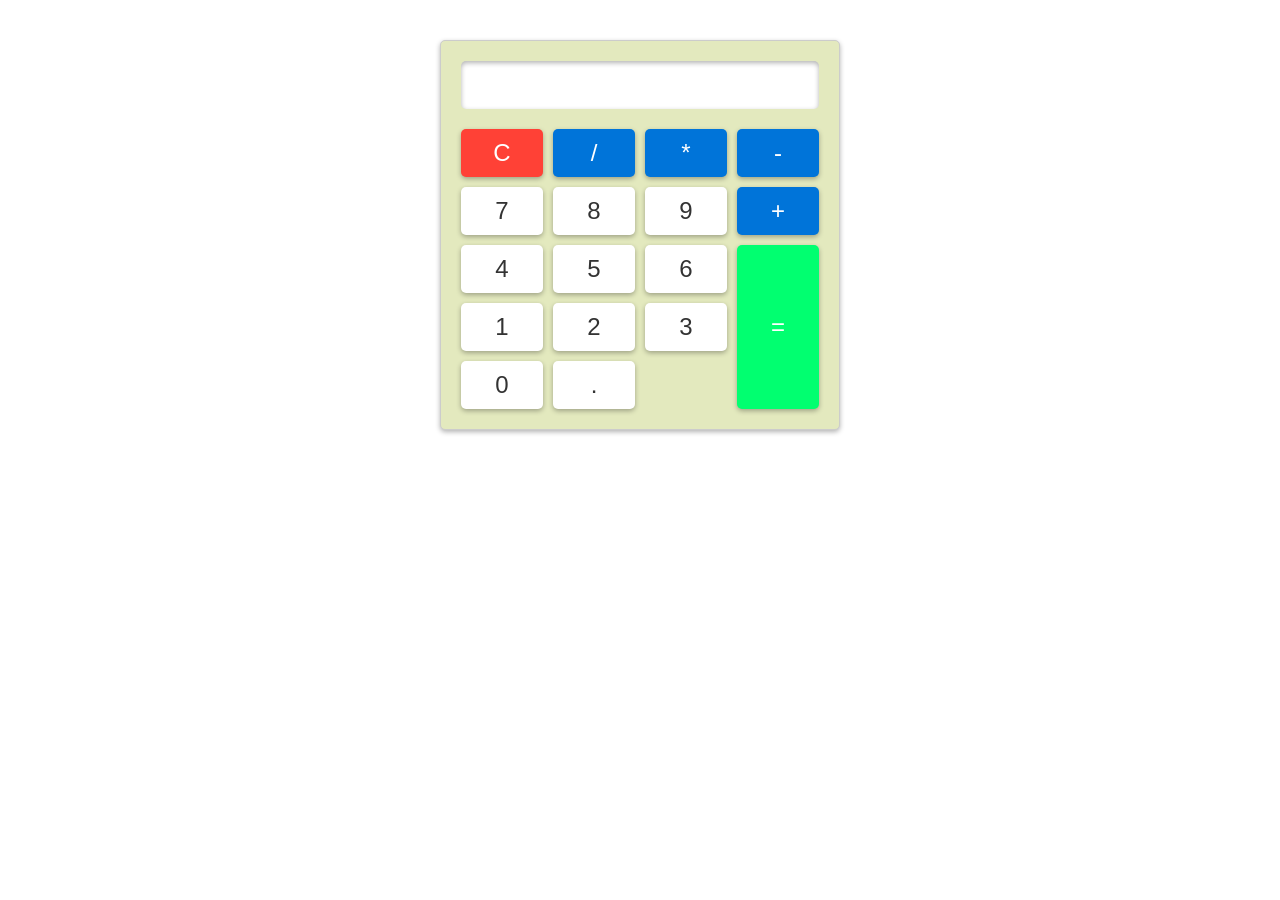
<file: Basic-calculator/index.html>
<!DOCTYPE html>
<html lang="en">
<head>
    <meta charset="UTF-8">
    <meta name="viewport" content="width=device-width, initial-scale=1.0">
    <title>Basic Calculator</title>
    <link rel="stylesheet" href="style.css">
</head>
<body>
    <div class="calculator">
        <input type="text" id="result" readonly>
        <div class="buttons">
            <button class="clear">C</button>
            <button class="operator">/</button>
            <button class="operator">*</button>
            <button class="operator">-</button>
            <button class="number">7</button>
            <button class="number">8</button>
            <button class="number">9</button>
            <button class="operator">+</button>
            <button class="number">4</button>
            <button class="number">5</button>
            <button class="number">6</button>
            <button class="equals">=</button>
            <button class="number">1</button>
            <button class="number">2</button>
            <button class="number">3</button>
            <button class="number">0</button>
            <button class="decimal">.</button>
        </div>
    </div>
    <script src="index.js"></script>
</body>
</html>
</file>
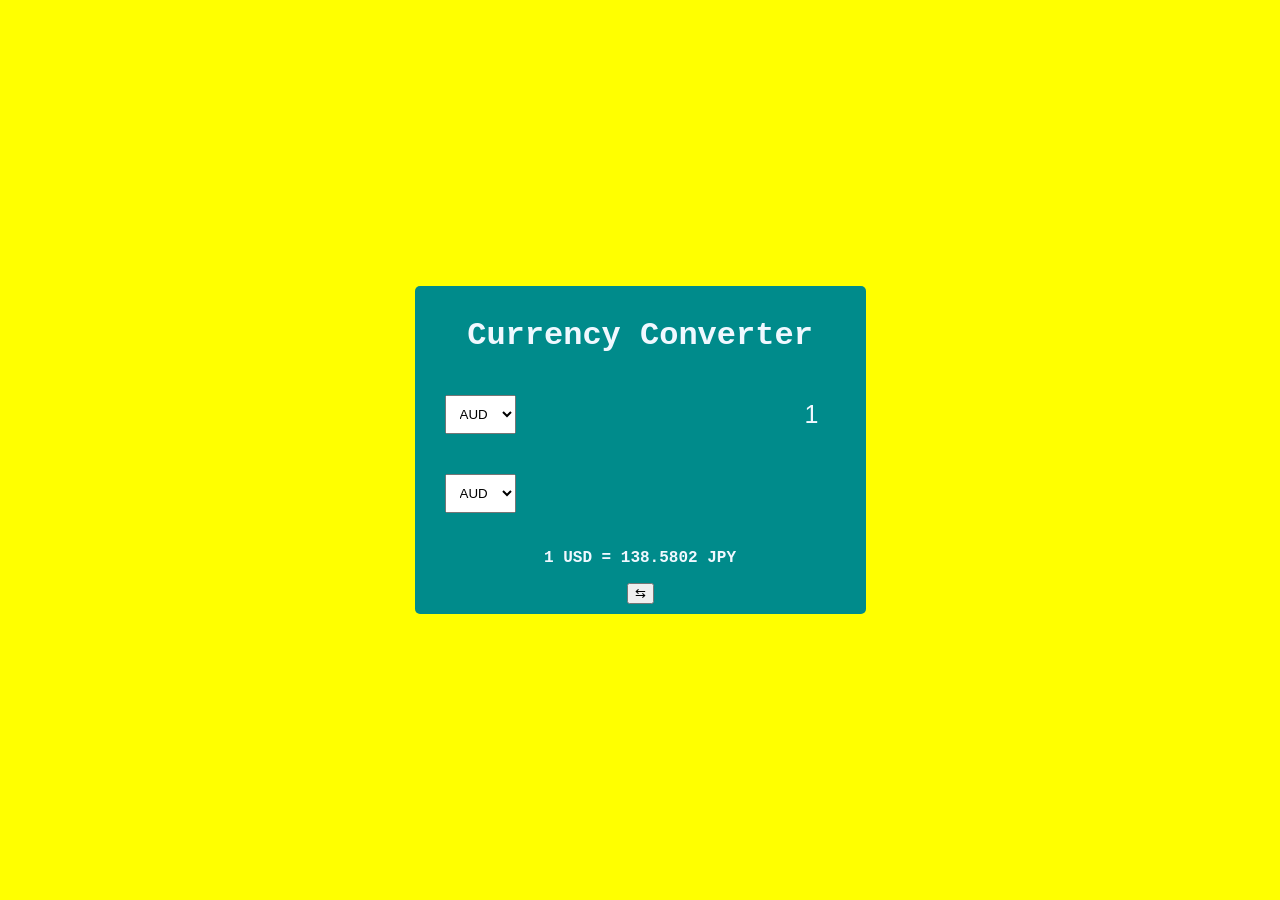
<file: Currency-converter/index.html>
<!DOCTYPE html>
<html lang="en">
<head>
    <meta charset="UTF-8">
    <meta name="viewport" content="width=device-width, initial-scale=1.0">
    <link rel="stylesheet" href="style.css">
    <title>Currency Converter</title>
</head>
<body>
    <div class="container">
        <h1>Currency Converter</h1>
        <div class="currency-container">
            <select id="currency-first">
            <option value="AUD">AUD</option>
            <option value="CAD">CAD</option>
            <option value="EUR">EUR</option>
            <option value="GBP">GBP</option>
            <option value="INR">INR</option>
            <option value="JPY">JPY</option>
            <option value="USD">USD</option>
            </select>
            <input type="number" id="worth-first" value="1" min="1">
        </div>
        <div class="currency-container">
            <select id="currency-second">
            <option value="AUD">AUD</option>
            <option value="CAD">CAD</option>
            <option value="EUR">EUR</option>
            <option value="GBP">GBP</option>
            <option value="INR">INR</option>
            <option value="JPY">JPY</option>
            <option value="NOK">NOK</option>
            <option value="USD">USD</option>
            </select>
            <input type="number" id="worth-second" disabled>
        </div>
        <p class="exchange-rate" id="exchange-rate">1 USD = 138.5802 JPY</p>
        <button id="swap-btn">⇆</button>
    </div>
    <script src="index.js"></script>
</body>
</html>
</file>
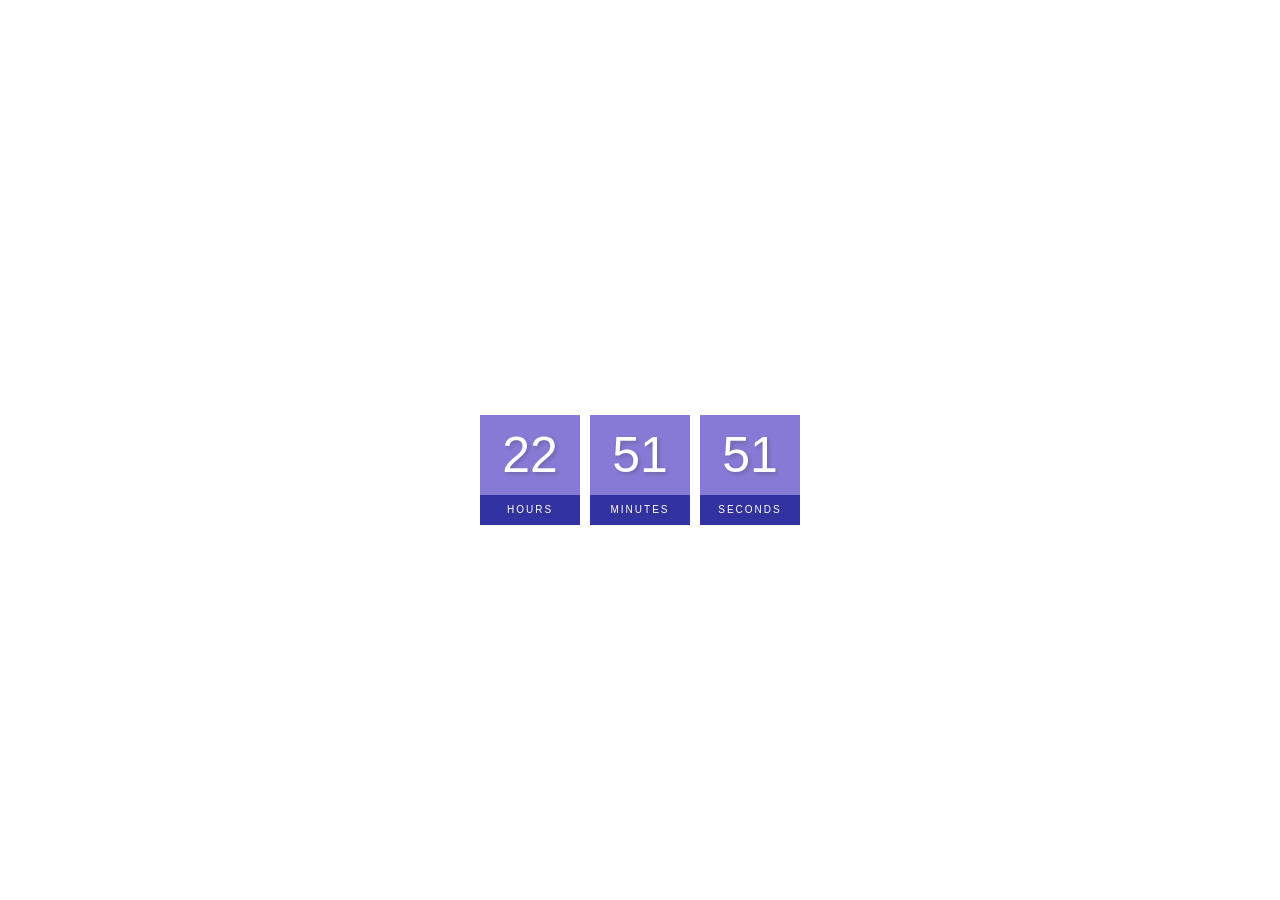
<file: Digital clock/index.html>
<!DOCTYPE html>
<html lang="en">
<head>
    <meta charset="UTF-8">
    <meta name="viewport" content="width=device-width, initial-scale=1.0">
    <title>Digital Clock</title>
    <link rel="stylesheet" href="style.css">
    <script src="script.js" defer></script>
</head>
<body>
    <h2>Digital Clock</h2>
    <div class="clock">
        <div>
            <span id="hour">00</span>
            <span class="text">Hours</span>
        </div>
        <div>
            <span id="minutes">00</span>
            <span class="text">Minutes</span>
        </div>
        <div>
            <span id="seconds">00</span>
            <span class="text">Seconds</span>
        </div>
    </div>
</body>
</html>
</file>
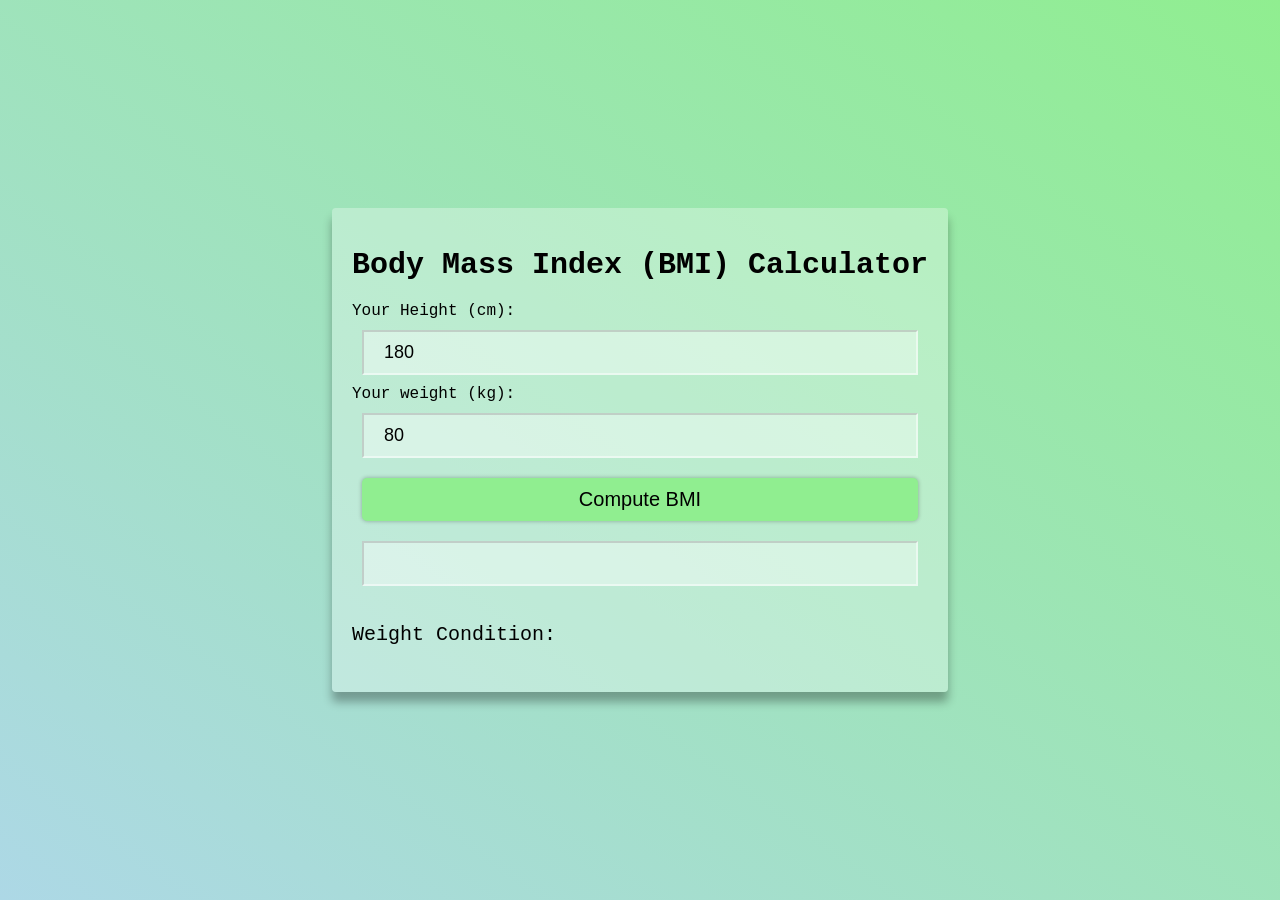
<file: Modern-BMI-calculator/index.html>
<!DOCTYPE html>
<html lang="en">
<head>
    <meta charset="UTF-8">
    <meta name="viewport" content="width=device-width, initial-scale=1.0">
    <title>BMI Calculator</title>
    <link rel="stylesheet" href="style.css">
</head>
<body>
    <div class="container">
        <h1 class="heading">Body Mass Index (BMI) Calculator</h1>
        Your Height (cm):
        <input type="number" class="input" id="height" value="180" placeholder="Enter your height in cm"> 
        Your weight (kg):
        <input type="number" class="input" id="weight" value="80" placeholder="Enter your weight in kg">
        <button class="btn" id="btn">Compute BMI</button>
        <input disabled type="text" class="input" id="bmi-result"> 
        <h4 class="info-text">Weight Condition:
        <span id="weight-condition"></span></h4>
    </div>
    <script src="index.js"></script>
</body>
</html>
</file>
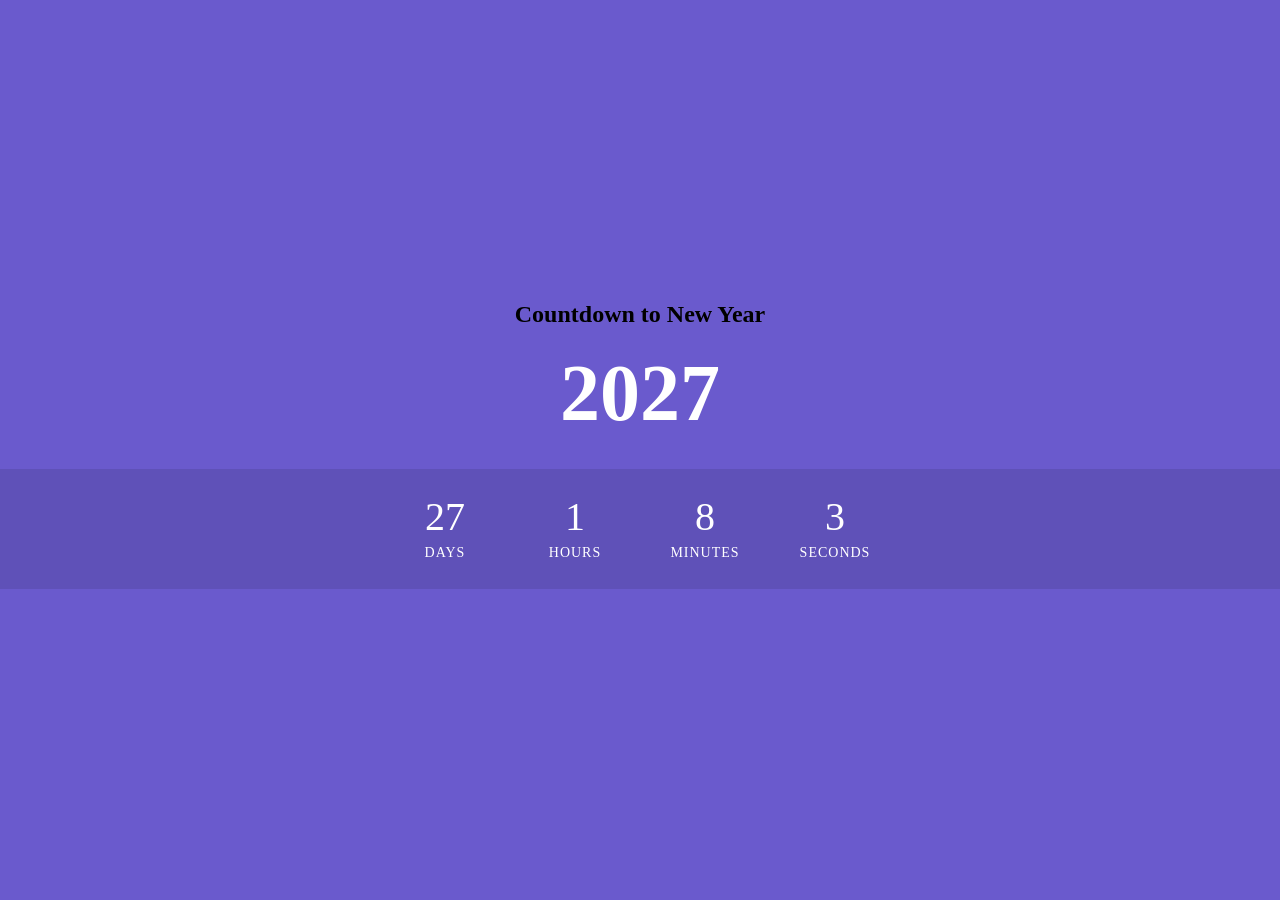
<file: New-year-countdown/index.html>
<!DOCTYPE html>
<html lang="en">
<head>
    <meta charset="UTF-8">
    <meta name="viewport" content="width=device-width, initial-scale=1.0">
    <title>New Year Countdown</title>
    <link rel="stylesheet" href="style.css">
</head>
<body>
    <h2>Countdown to New Year</h2>
    <div class="year">2027</div>
    <div class="countdown">
        <div id="day">00</div>
        <div id="hour">00</div>
        <div id="minute">00</div>
        <div id="second">00</div>
    </div>
    <script src="index.js"></script>
</body>
</html>
</file>
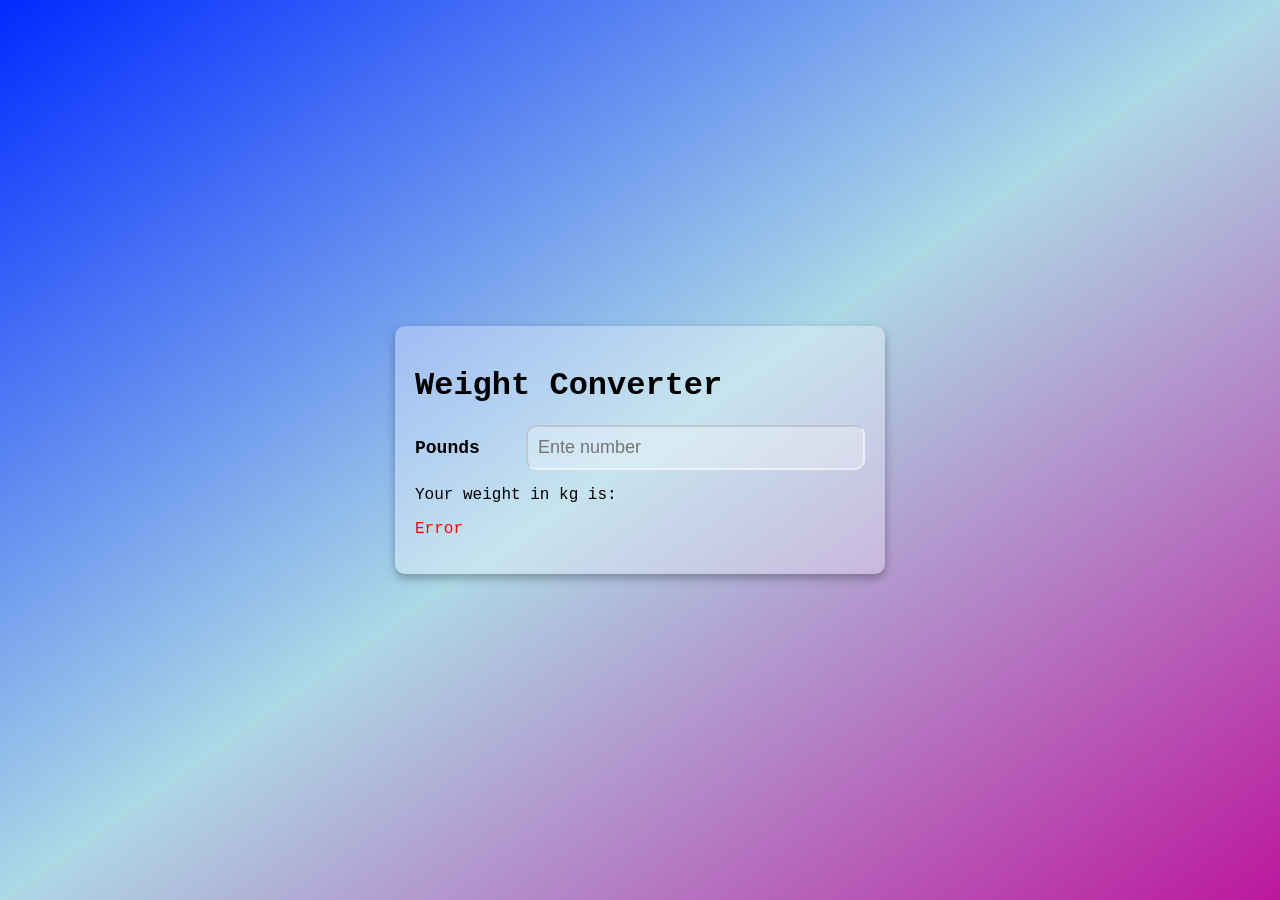
<file: Weight converter/index.html>
<!DOCTYPE html>
<html lang="en">
<head>
    <meta charset="UTF-8">
    <meta name="viewport" content="width=device-width, initial-scale=1.0">
    <title>Weight Converter</title>
    <link rel="stylesheet" href="style.css">
</head>
<body>
    <div class="container">
        <h1 class="heading">Weight Converter</h1>
        <div class="input-container">
            <label for="Pounds">Pounds</label>
            <input type="number" id="input" class="input" step=".1" placeholder="Ente number">
        </div>
        <p>Your weight in kg is: <span id="result"></span></p>
        <p class="error" id="error">Error</p>
    </div>
    <script src="index.js"></script>
    <a href="http://"></a>
</body>
</html>
</file>
<file: Basic-calculator/style.css>
*{
    box-sizing: border-box;
    margin: 0;
}

.calculator{
    background-color: #e3e9be;
    padding: 20px;
    max-width: 400px;
    margin: 0 auto;
    border: solid 1px #ccc;
    box-shadow: 0 2px 5px rgba(0, 0, 0, 0.3);
    border-radius: 5px;
    margin-top: 40px;
}

#result{
    width: 100%;
    padding: 10px;
    font-size: 24px;
    border: none;
    box-shadow: 0 2px 5px rgba(0, 0, 0, 0.3)inset;
    border-radius: 5px;
}

.buttons{
    display: grid;
    grid-template-columns: repeat(4, 1fr);
    grid-gap: 10px;
    margin-top: 20px;
}

button{
    padding: 10px;
    font-size: 24px;
    border: none;
    box-shadow: 0 2px 5px rgba(0, 0, 0, 0.3);
    border-radius: 5px;
    cursor: pointer;
    transition: background-color 0.3s ease;
}


button:hover{
    background-color: #ddd;
}

.clear{
    background-color: #ff4136;
    color: #fff;
}

.number, .decimal{
    background-color: #fff;
    color: #333;

}

.operator{
   background-color: #0074d9;
   color: #fff; 
}

.equals{
    background-color: #01ff70;
    grid-row: span 3;
    color: #fff;
}
</file>
<file: Currency-converter/style.css>
body{
    background-color: yellow;
    display: flex;
    height: 100vh;
    justify-content: center;
    align-items: center;
    font-family: 'Courier New', Courier, monospace;
    margin: 0;
    padding: 0; 
}

.container{
    background-color: darkcyan;
    color: aliceblue;
    padding: 10px;
    border-radius: 5px;
    text-align: center;
}


.currency-container{
    padding: 20px;
    display: flex;
    justify-content: space-between;
}

.currency-container select{
    padding: 10px;
}

.currency-container input{
    border: 0;
    background: transparent;
    font-size: 25px;
    text-align: right;
    color: aliceblue;
}

.exchange-rate{
    font-size: 16px;
    font-weight: 600;
}

select:focus,
input:focus{
    outline: 0;
}
</file>
<file: Digital clock/style.css>
body {
    margin: 0;
    font-family: sans-serif;
    display: flex;
    flex-direction: column;
    align-items: center;
    height: 100vh;
    justify-content: center;
    background: url(https://images.unsplash.com/photo-1499002238440-d264edd596ec?q=80&w=1170&auto=format&fit=crop&ixlib=rb-4.1.0&ixid=M3wxMjA3fDB8MHxwaG90by1wYWdlfHx8fGVufDB8fHx8fA%3D%3D);
    background-size: cover;
    overflow: hidden;
}

h2 {
    text-transform: uppercase;
    letter-spacing: 4px;
    font-size: 14px;
    text-align: center;
    color: white;
}

.clock {
    display: flex;
}

.clock div {
    margin: 5px;
    position: relative;
}

.clock span {
    width: 100px;
    height: 80px;
    background-color: slateblue;
    opacity: 80%;
    color: white;
    display: flex;
    justify-content: center;
    align-items: center;
    font-size: 50px;
    text-shadow: 2px 2px 4px rgba(0, 0, 0, 0.3);
}

.clock .text {
    height: 30px;
    font-size: 10px;
    text-transform: uppercase;
    letter-spacing: 2px;
    background: darkblue;
    opacity: 0.8;
}
</file>
<file: Modern-BMI-calculator/style.css>
body{
    margin: 0;
    background: linear-gradient(to left bottom, lightgreen, lightblue);
    display: flex;
    min-height: 100vh;
    justify-content: center;
    align-items: center;
    font-family: 'Courier New', Courier, monospace;
}

.container{
    background-color: rgba(255, 255, 255, .3);
    padding: 20px;
    display: flex;
    flex-direction: column;
    border-radius: 4px;
    box-shadow: 0 10px 10px rgba(0, 0, 0, .3);
    margin: 5px;
}

.heading{
    font-size: 30px;
}

.input{
    padding: 10px 20px;
    font-size: 18px;
    background: rgba(255, 255, 255, .4);
    border-color: rgba(255, 255, 255, .5);
    margin: 10px;
}

.btn{
    background-color: lightgreen;
    border: none;
    padding: 10px 20px;
    border-radius: 5px;
    margin: 10px;
    font-size: 20px;
    box-shadow: 0 0 4px rgba(0, 0, 0, .3);
    cursor: pointer;
}

.btn:hover{
    box-shadow: 0 0 8px rgba(0, 0, 0, .3);
    transition: all 300ms ease;
}

.info-text{
    font-size: 20px;
    font-weight: 500;
}
</file>
<file: New-year-countdown/style.css>
body{
    margin: 0;
    display: flex;
    flex-direction: column;
    align-items: center;
    height: 100vh;
    justify-content: center;
    font-family: cursive;
    background-color: slateblue;
    overflow: hidden;
}

.h2 {
    color: white;
    text-align: center;
    text-transform: uppercase;
    letter-spacing: 4px;
}

.year {
    font-size: 5em;
    color: white;
    font-weight: bold;    
}

.countdown {
    margin: 30px;
    background-color: rgba(0, 0, 0, 0.1);
    width: 100%;
    color: white;
    height: 120px;
    display: flex;
    justify-content: center;
    align-items: center;
}

.countdown div{
    margin: 0 15px;
    font-size: 2.5em;
    font-weight: 500;
    margin-top: -25px;
    position: relative;
    text-align: center;
    width: 100px;
}

.countdown div::before{
    content: "days";
    position: absolute;
    bottom: -30px;
    left: 0;
    font-size: .35em;
    line-height: 35px;
    text-transform: uppercase;
    letter-spacing: 1px;
    font-weight: 500;
    width: 100%;
    height: 35px;
}

.countdown #hour::before{
    content: "hours";
}
.countdown #minute::before{
    content: "minutes";
}
.countdown #second::before{
    content: "seconds";
}
</file>
<file: Weight converter/style.css>
body{
    margin: 0;
    background: linear-gradient(to left top, rgb(188, 23, 157), lightblue, rgb(0, 42, 255));
    min-height: 100vh;
    display: flex;
    justify-content: center;   
    align-items: center;
    font-family: 'Courier New', Courier, monospace;
    color: black;
}

.container{
    background: rgba(255, 255, 255, 0.3);
    padding: 20px;
    box-shadow: 0 4px 10px rgba(0, 0, 0, 0.3);
    border-radius: 10px;
    width: 85%;
    max-width: 450px;
}

.input-container{
    display: flex;
    justify-content:space-between;
    align-items: center;
    font-size: 18px;
    font-weight: 700;
}

.input{
    padding: 10px;
    width: 70%;
    background: rgba(255, 255, 255, 0.3);
    border-color: rgba(255, 255, 255, 0.5);
    font-size: 18px;
    border-radius: 10px;
    color: purple;
    outline: none;
}

.error{
    color: red;
}
</file>
